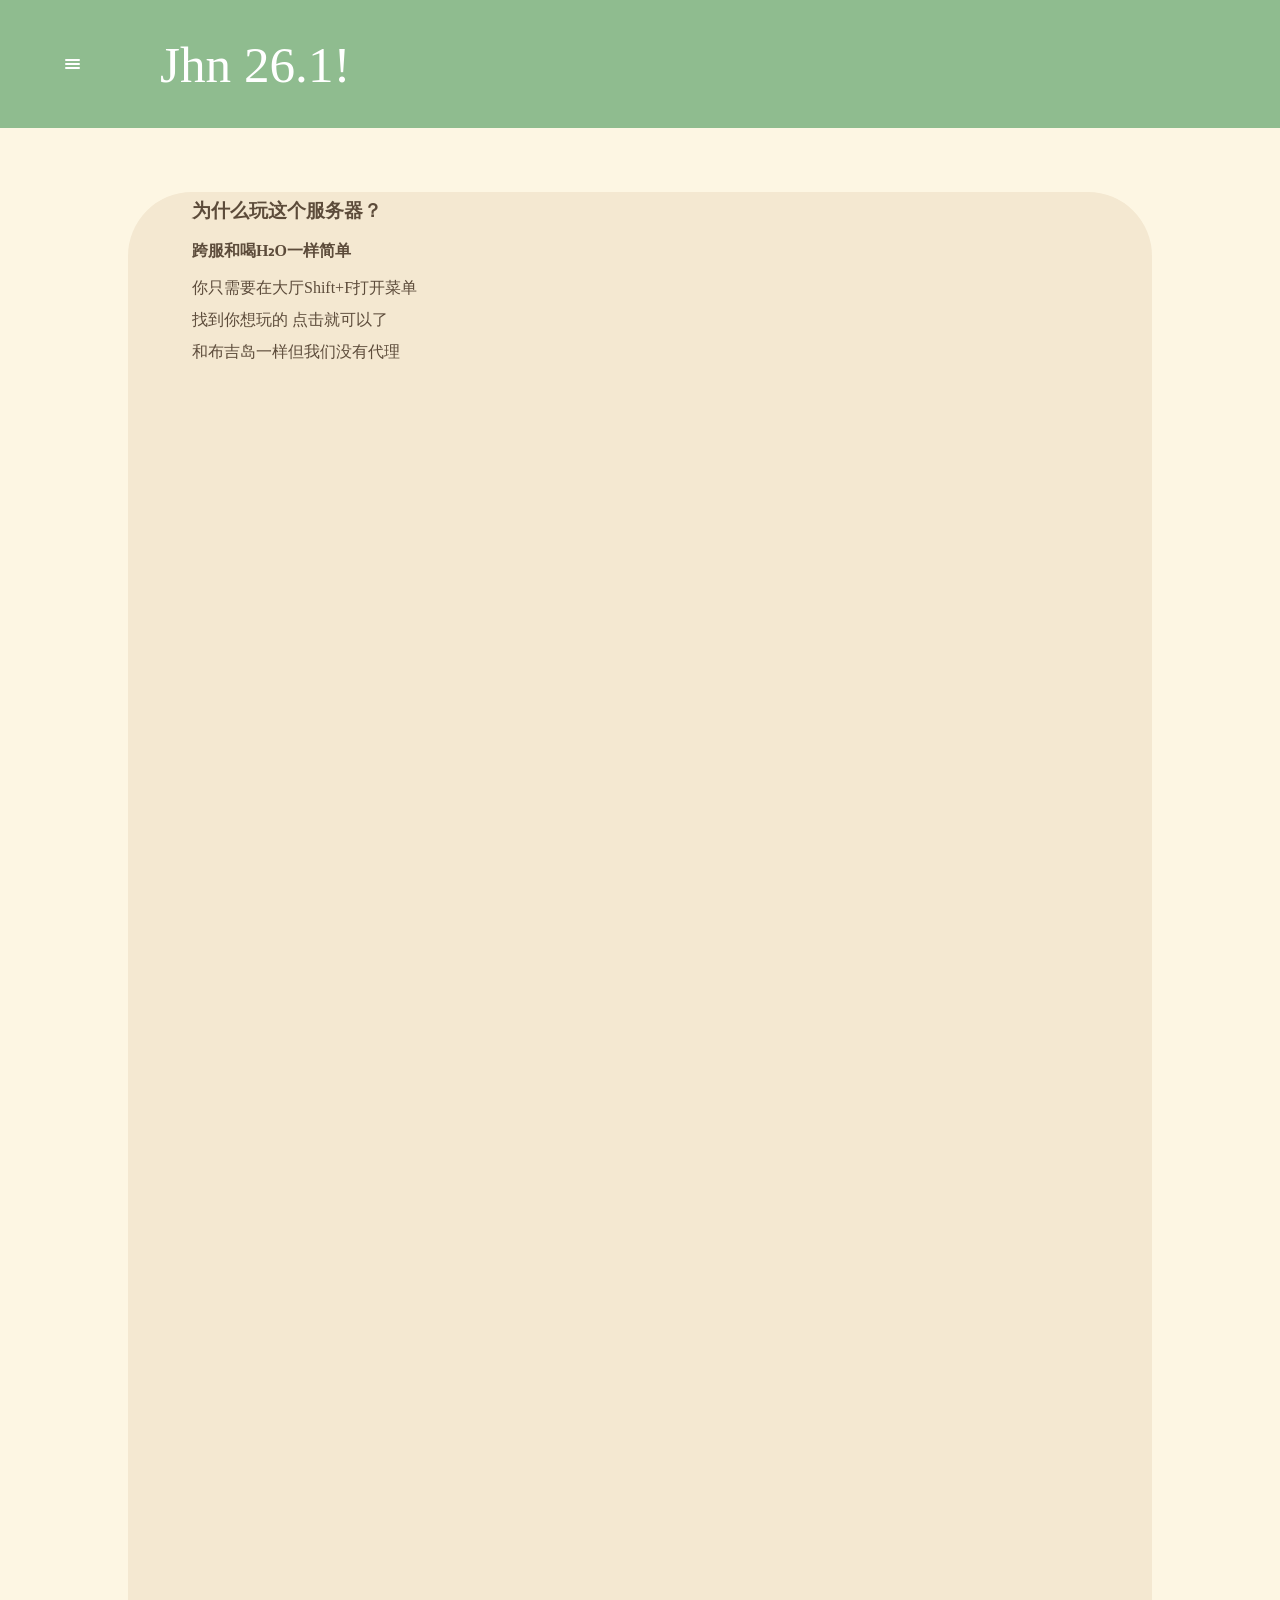
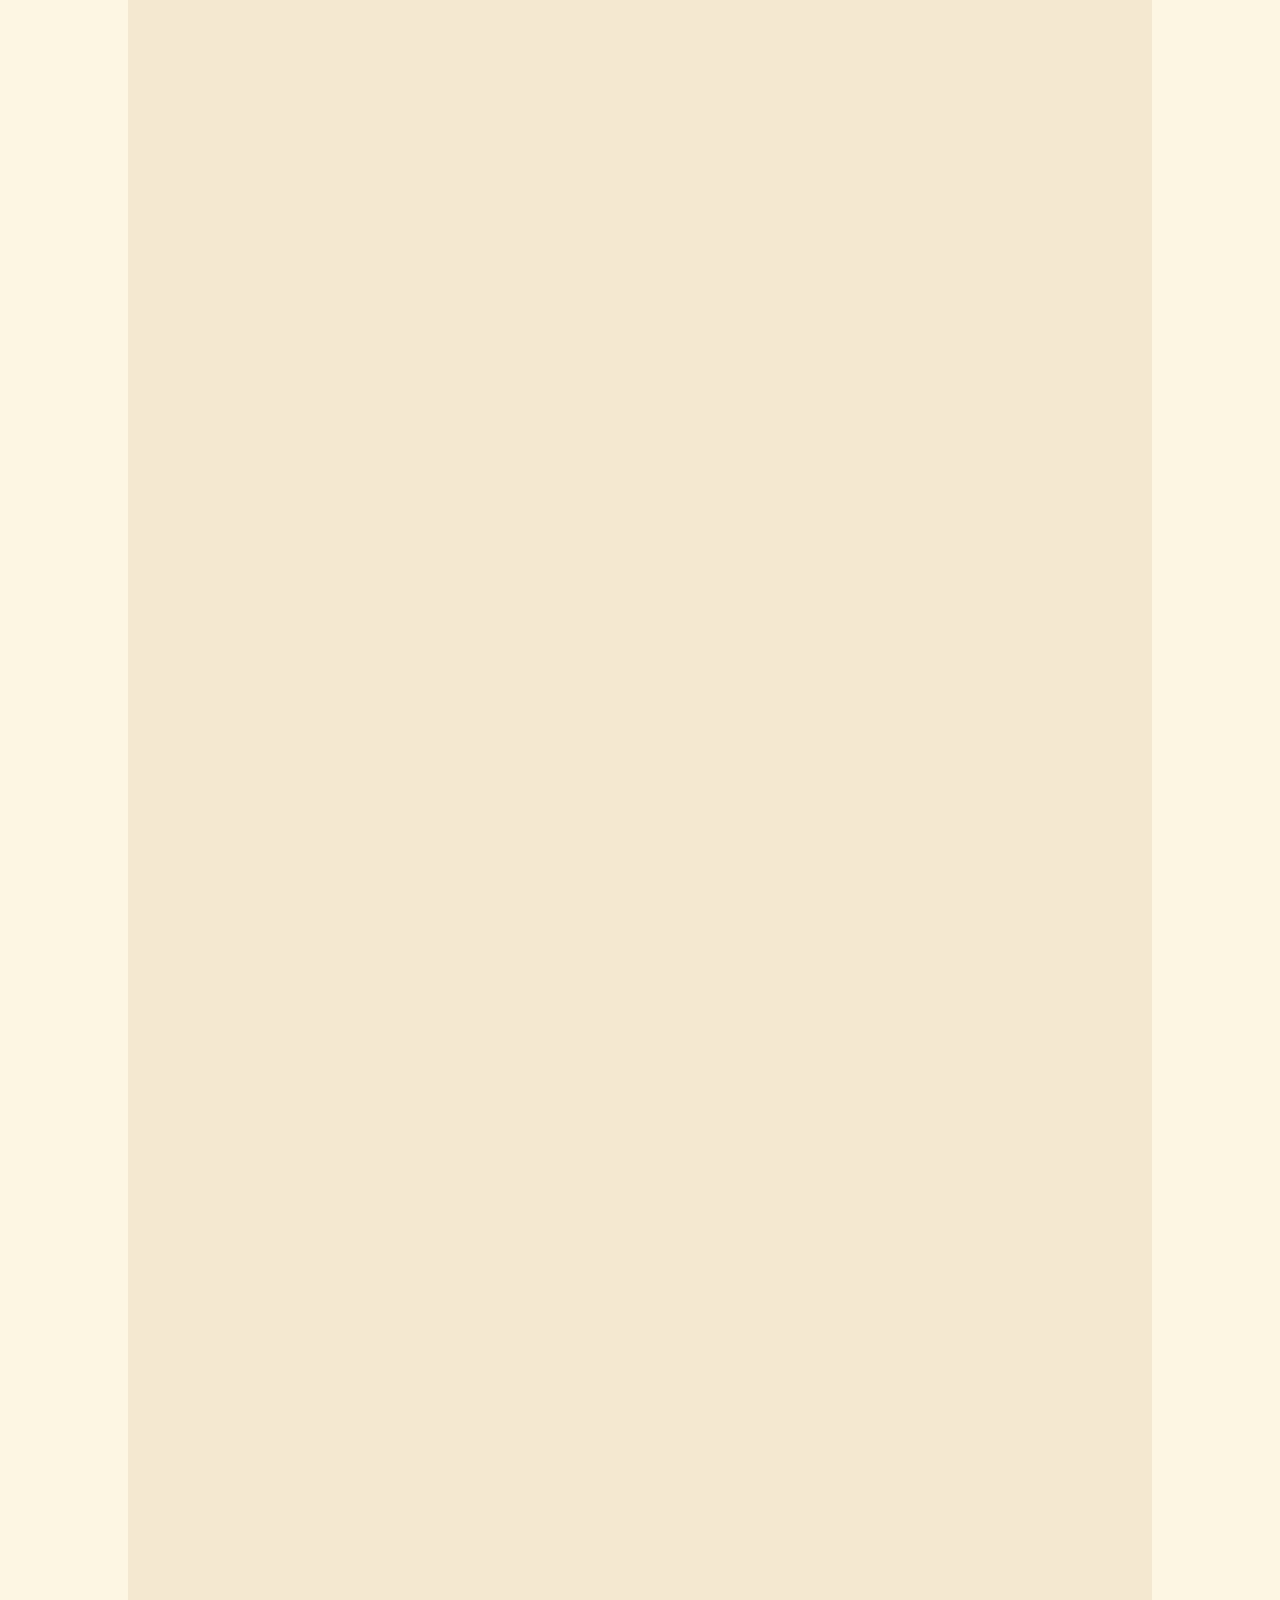
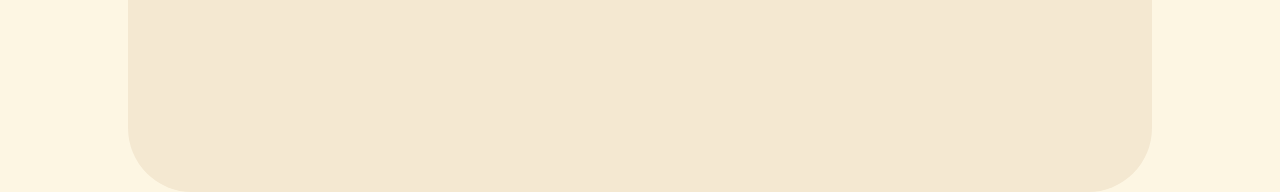
<file: index.html>
<!DOCTYPE html>
<html>
  <link rel="stylesheet" href="index.css">
<head>
  <meta name="viewport" content="width=device-width, initial-scale=1.0">
  <title>Hello World</title>
  <meta charset="UTF-8">
</head>
<body>
<!--================================-->
 <div class="q3">
  <button class="q2" id="q">
   <div class="q-1"></div>
   <div class="q-2"></div>
   <div class="q-3"></div>
  </button>
  <div class="q4">Jhn 26.1!</div>
 </div>
  <div id="q1" class="sidebar-closed">
<!--===============================-->
   <p>Hello Jhn26.1</p>
   <div class="q-4">
	<spam>服务器介绍</span>
   </div>
   <a href="../npc/npc.html">服务器名人榜</a>
   <a href="../ll/ll.html">生电服务器介绍</a>
   <a href="../pvp/pvp.html">PVP服务器介绍</a>
  </div>
<!--===============================-->
 <div class="w">
  <div class="w1">
   <h3>为什么玩这个服务器？</h3>
   <h4>跨服和喝H₂O一样简单</h4>
   <p>你只需要在大厅Shift+F打开菜单</p>
   <p>找到你想玩的 点击就可以了</p>
   <p>和布吉岛一样但我们没有代理</p>
  </div>
 </div>
<!--===============================-->
 <script src="index.js"></script>
</body>
</html>
</file>
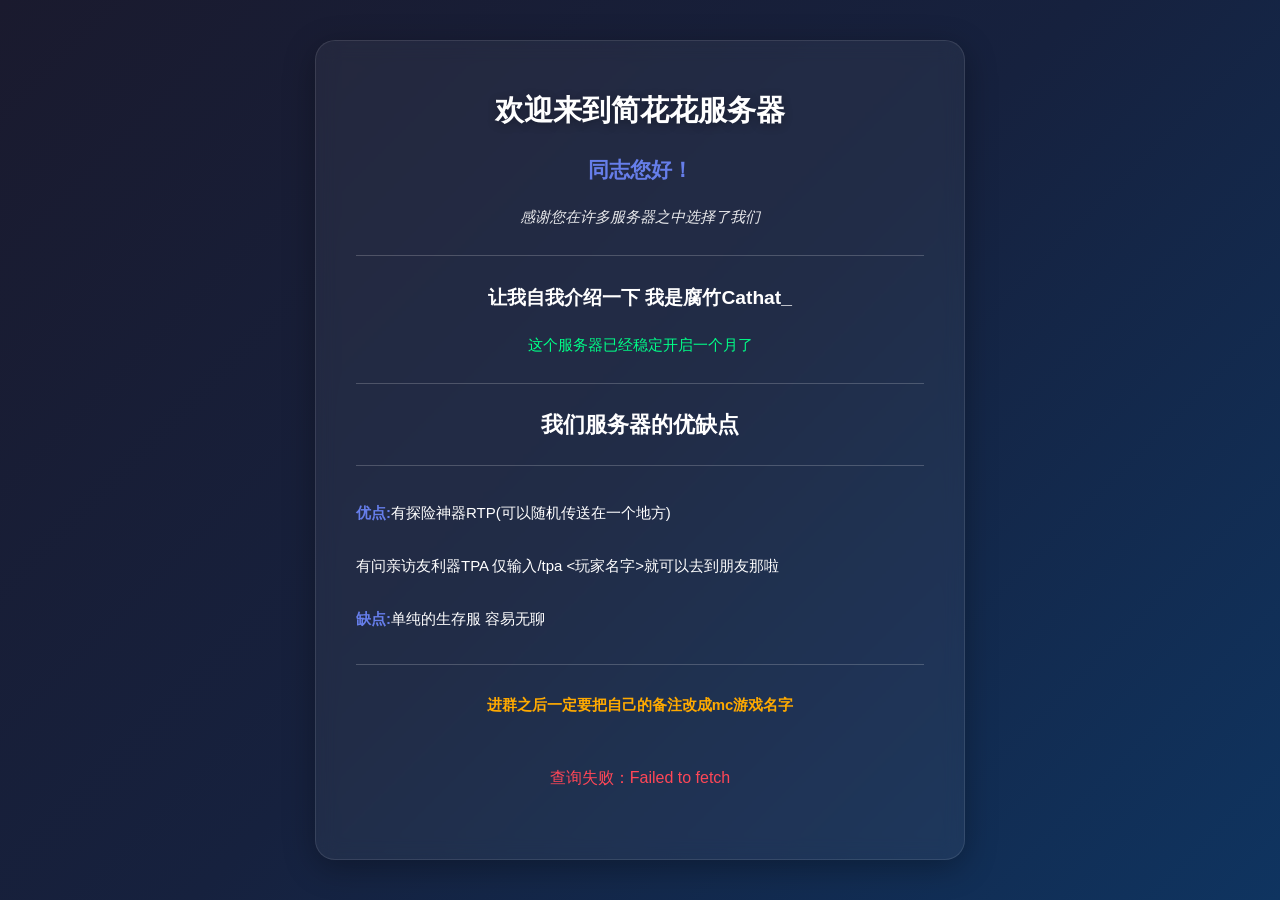
<file: mc-server-status(1).html>
<!DOCTYPE html>
<html lang="zh-CN">
<head>
    <meta charset="UTF-8">
    <meta name="viewport" content="width=device-width, initial-scale=1.0">
    <title>简花花服务器</title>
    <style>
        * {
            margin: 0;
            padding: 0;
            box-sizing: border-box;
        }

        body {
            font-family: 'Segoe UI', Tahoma, Geneva, Verdana, sans-serif;
            background: linear-gradient(135deg, #1a1a2e 0%, #16213e 50%, #0f3460 100%);
            min-height: 100vh;
            display: flex;
            justify-content: center;
            align-items: center;
            padding: 20px;
        }

        .container {
            background: rgba(255, 255, 255, 0.05);
            backdrop-filter: blur(10px);
            border-radius: 20px;
            padding: 50px 40px;
            max-width: 650px;
            width: 100%;
            border: 1px solid rgba(255, 255, 255, 0.1);
            box-shadow: 0 8px 32px rgba(0, 0, 0, 0.3);
        }

        .welcome-text {
            color: #fff;
            text-align: center;
            margin-bottom: 30px;
        }

        .welcome-text h2 {
            font-size: 1.8em;
            margin-bottom: 20px;
            text-shadow: 0 2px 10px rgba(0, 0, 0, 0.3);
        }

        .welcome-text h3 {
            font-size: 1.4em;
            margin: 20px 0 15px;
        }

        .welcome-text p {
            margin: 10px 0;
            line-height: 1.8;
            font-size: 15px;
        }

        .welcome-text .greeting {
            font-size: 1.3em;
            font-weight: bold;
            margin-bottom: 15px;
            color: #667eea;
        }

        .welcome-text .thanks {
            font-style: italic;
            color: rgba(255, 255, 255, 0.9);
        }

        .welcome-text .intro {
            font-size: 1.2em;
            font-weight: bold;
            margin: 15px 0;
        }

        .welcome-text .runtime {
            color: #00ff88;
            font-weight: 500;
        }

        .welcome-text .features p {
            text-align: left;
            padding: 8px 0;
        }

        .welcome-text .features strong {
            color: #667eea;
        }

        .welcome-text .notice {
            color: #ffaa00;
            font-weight: bold;
            margin-top: 15px;
        }

        .divider {
            border: none;
            border-top: 1px solid rgba(255, 255, 255, 0.2);
            margin: 25px 0;
        }

        .status-card {
            background: rgba(255, 255, 255, 0.08);
            border-radius: 15px;
            padding: 25px;
            margin-top: 30px;
            display: none;
        }

        .status-card.active {
            display: block;
            animation: fadeIn 0.5s ease;
        }

        @keyframes fadeIn {
            from {
                opacity: 0;
                transform: translateY(10px);
            }
            to {
                opacity: 1;
                transform: translateY(0);
            }
        }

        .status-item {
            display: flex;
            justify-content: space-between;
            align-items: center;
            padding: 12px 0;
            border-bottom: 1px solid rgba(255, 255, 255, 0.1);
        }

        .status-item:last-child {
            border-bottom: none;
        }

        .status-label {
            color: rgba(255, 255, 255, 0.7);
            font-size: 14px;
        }

        .status-value {
            color: #fff;
            font-weight: bold;
            font-size: 16px;
        }

        .online {
            color: #00ff88;
        }

        .offline {
            color: #ff4757;
        }

        .loading {
            text-align: center;
            color: rgba(255, 255, 255, 0.7);
            padding: 20px;
            display: none;
        }

        .loading.active {
            display: block;
        }

        .spinner {
            width: 40px;
            height: 40px;
            border: 4px solid rgba(255, 255, 255, 0.3);
            border-top: 4px solid #667eea;
            border-radius: 50%;
            animation: spin 1s linear infinite;
            margin: 0 auto 15px;
        }

        @keyframes spin {
            0% { transform: rotate(0deg); }
            100% { transform: rotate(360deg); }
        }

        .error {
            color: #ff4757;
            text-align: center;
            padding: 20px;
            display: none;
        }

        .error.active {
            display: block;
        }

        .motd {
            color: #fff;
            margin-top: 15px;
            padding: 15px;
            background: rgba(0, 0, 0, 0.2);
            border-radius: 10px;
            font-family: monospace;
            font-size: 14px;
            line-height: 1.6;
            white-space: pre-wrap;
        }
    </style>
</head>
<body>
    <div class="container">
        <div class="welcome-text">
            <h2>欢迎来到简花花服务器</h2>
            <p class="greeting">同志您好！</p>
            <p class="thanks">感谢您在许多服务器之中选择了我们</p>
            
            <hr class="divider">
            
            <p class="intro">让我自我介绍一下 我是腐竹Cathat_</p>
            <p class="runtime">这个服务器已经稳定开启一个月了</p>
            
            <hr class="divider">
            
            <h3>我们服务器的优缺点</h3>
            
            <hr class="divider">
            
            <div class="features">
                <p><strong>优点:</strong>有探险神器RTP(可以随机传送在一个地方)</p>
                <p>有问亲访友利器TPA 仅输入/tpa &lt;玩家名字&gt;就可以去到朋友那啦</p>
                <p><strong>缺点:</strong>单纯的生存服 容易无聊</p>
            </div>
            
            <hr class="divider">
            
            <p class="notice">进群之后一定要把自己的备注改成mc游戏名字</p>
        </div>

        <div class="loading" id="loading">
            <div class="spinner"></div>
            <p>正在查询服务器状态...</p>
        </div>

        <div class="error" id="error"></div>

        <div class="status-card" id="statusCard">
            <div class="status-item">
                <span class="status-label">服务器状态</span>
                <span class="status-value" id="serverStatus"></span>
            </div>
            <div class="status-item">
                <span class="status-label">版本</span>
                <span class="status-value" id="serverVersion"></span>
            </div>
            <div class="status-item">
                <span class="status-label">在线人数</span>
                <span class="status-value" id="players"></span>
            </div>
            <div class="status-item">
                <span class="status-label">延迟</span>
                <span class="status-value" id="ping"></span>
            </div>
            <div class="motd" id="motd"></div>
        </div>
    </div>

    <script>
        // 固定服务器地址
        const SERVER_ADDRESS = 'play.simpfun.cn';
        const SERVER_PORT = '38876';

        async function checkServer() {
            // 隐藏之前的结果
            document.getElementById('statusCard').classList.remove('active');
            document.getElementById('error').classList.remove('active');
            
            // 显示加载状态
            document.getElementById('loading').classList.add('active');

            try {
                const startTime = Date.now();
                
                // 使用mcsrvstat.us API查询服务器状态
                const response = await fetch(`https://api.mcsrvstat.us/2/${SERVER_ADDRESS}:${SERVER_PORT}`);
                const data = await response.json();
                
                const endTime = Date.now();
                const ping = endTime - startTime;

                if (data.online) {
                    displayStatus(data, ping);
                } else {
                    showError('服务器离线或无法连接');
                }
            } catch (error) {
                showError('查询失败：' + error.message);
            } finally {
                document.getElementById('loading').classList.remove('active');
            }
        }

        function displayStatus(data, ping) {
            document.getElementById('serverStatus').innerHTML = '<span class="online">● 在线</span>';
            document.getElementById('serverVersion').textContent = data.version || '未知';
            document.getElementById('players').textContent = `${data.players.online} / ${data.players.max}`;
            document.getElementById('ping').textContent = ping + ' ms';
            document.getElementById('motd').textContent = data.motd ? data.motd.clean.join('\n') : '无描述';
            
            document.getElementById('statusCard').classList.add('active');
        }

        function showError(message) {
            document.getElementById('error').textContent = message;
            document.getElementById('error').classList.add('active');
        }

        // 页面加载时自动查询
        window.addEventListener('load', function() {
            checkServer();
        });

        // 每40秒自动刷新
        setInterval(checkServer, 40000);
    </script>
</body>
</html>
</file>
<file: index.css>
body {
   background: #FDF6E3;
   color: #5C4B3A;
   margin: 0;
}
button {
  border: none;
  background: transparent;
  cursor: pointer;
  z-index: 1001;
}
a {
  color: inherit;           /* 继承父元素的颜色 */
  text-decoration: none;    /* 去掉下划线 */
}
/*----------------------------------*/
.sidebar-closed {
  position: fixed;
  top: 0;
  left: -240px;          /* 隐藏 */
  width: 125px;          /* 必须有宽度 */
  height: 100%;          /* 占满全屏高度 */
  background: #F4E8D1;
  transition: left 0.5s; /* 平滑动画 */
  padding: 20px;
  z-index: 1000;
  text-align: center;
}

.sidebar-closed.open {
  left: 0;
  z-index: 1001;
}
.w {
  width: 80vw;
  height: 250vw;
  margin-top: 15vw;
  margin-left: 10vw;
  background: #F4E8D1;
  border-radius: 5vw;
}
.w1 {
  margin-left: 5vw;
  margin-top: 0;
  display: flex;
  flex-direction: column;
  line-height: 0;
}
.q1 {
  transition: all 0.3s;
  display: flex;
  flex-direction: column;
  gap: 5px;
}
.q1:active {
  transform: scale(0.03);
  background:
}
.q3 {
  display: flex;
  flex-direction: row;
  align-items: center;
  width: 100%;
  height: 10vw;
  background: #8FBC8F;
  padding: 0 4vw;
  position: fixed;
  top: 0;
  left: 0;
  z-index: 1002;
}
.q4 {
  background: #8FBC8F;
  left: 160px;
  position: fixed;
  z-index: 1002;
  font-size: 4vw;
  color: #ffffff;
}
/* ===== 汉堡菜单按钮 ===== */
.q2 {
  position: fixed;
  z-index: 1002;
  background: #8FBC8F;
  padding: 12px 14px;
  display: flex;
  flex-direction: column;
  gap: 2px;               /* 三条横线之间的间距 */
  cursor: pointer;
  transition: background 0.7s;
}
.q3 {
  width: 100%;
  height: 10vw;
}
.q2:hover {
  background: #7DAB7D;
}

/* 三条横线 */
.q-1, .q-2, .q-3 {
  width: 15px;
  height: 2px;
  background: white;
  border-radius: 2px;
  transition: all 0.7s ease;
  transform-origin: center;
}

/* ===== 点击后变成 X 的状态 ===== */
.q2.active .q-1 {
  transform: translateY(4px) rotate(45deg);
}
.q2.active .q-2 {
  opacity: 0;
  transform: scaleX(0);
}
.q2.active .q-3 {
  transform: translateY(-4px) rotate(-45deg);
}
.q-4 {
  background: #FAF0E0;
}
</file>
